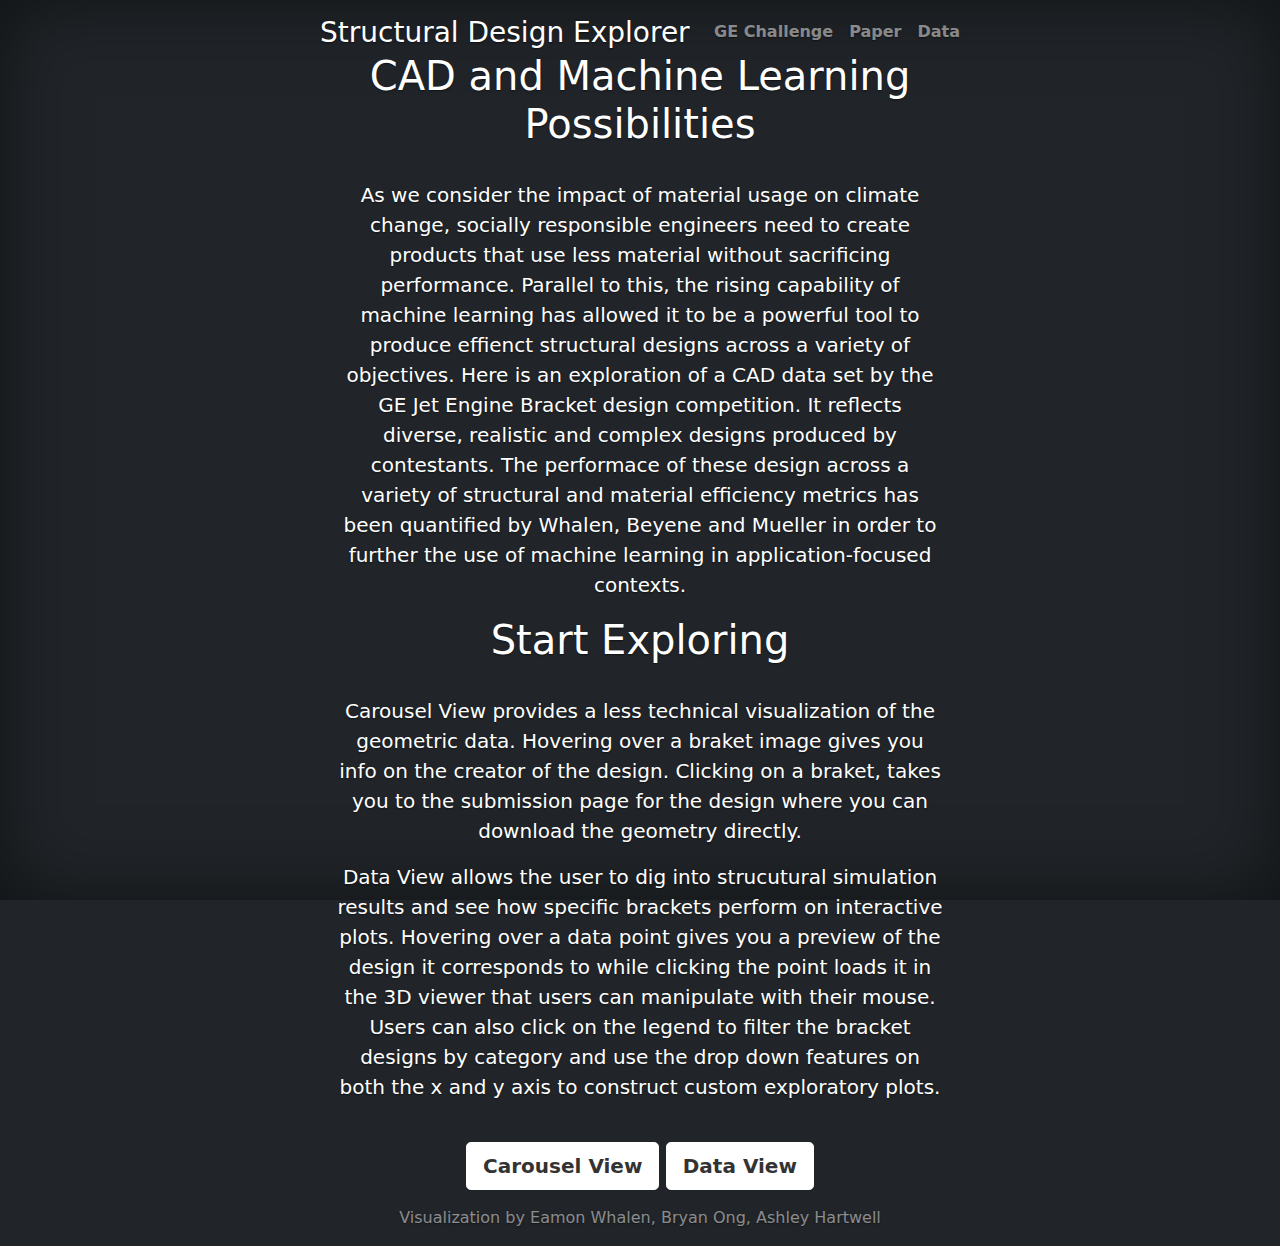
<file: index.html>
<!doctype html>
<html lang="en" class="h-100">
  <head>
    <meta charset="utf-8">
    <meta name="viewport" content="width=device-width, initial-scale=1">
    <meta name="description" content="">
    <meta name="author" content="Mark Otto, Jacob Thornton, and Bootstrap contributors">
    <meta name="generator" content="Hugo 0.82.0">
    <title>Structural Design Exploration</title>

    <link rel="canonical" href="https://getbootstrap.com/docs/5.0/examples/cover/">

    

    <!-- Bootstrap core CSS -->
<link href="bootstrap.min.css" rel="stylesheet">

    <style>
      .bd-placeholder-img {
        font-size: 1.125rem;
        text-anchor: middle;
        -webkit-user-select: none;
        -moz-user-select: none;
        user-select: none;
      }

      @media (min-width: 768px) {
        .bd-placeholder-img-lg {
          font-size: 3.5rem;
        }
      }
    </style>

    
    <!-- Custom styles for this template -->
    <link href="cover.css" rel="stylesheet">
  </head>
  <body class="d-flex h-100 text-center text-white bg-dark">
    
<div class="cover-container d-flex w-100 h-100 p-3 mx-auto flex-column">
  <header class="mb-auto">
    <div>
      <h3 class="float-md-start mb-0">Structural Design Explorer</h3>
      <nav class="nav nav-masthead justify-content-center float-md-end">
        <a class="nav-link" href="https://grabcad.com/challenges/ge-jet-engine-bracket-challenge">GE Challenge</a>
        <a class="nav-link" href="https://arxiv.org/abs/2105.03534">Paper</a>
        <a class="nav-link" href="https://dataverse.harvard.edu/dataset.xhtml?persistentId=doi:10.7910/DVN/XFUWJG">Data</a>
      </nav>
    </div>
  </header>

  <main class="px-3">
    <h1>CAD and Machine Learning Possibilities</h1>
    <br>
    <p class="lead"> As we consider the impact of material usage on climate change, 
      socially responsible engineers need to create products that use less material without sacrificing performance. 
      Parallel to this, the rising capability of machine learning has allowed it to be a powerful tool to produce 
      effienct structural designs across a variety of objectives. Here is an exploration of a CAD data set by the 
      GE Jet Engine Bracket design competition. It reflects diverse, realistic and complex designs produced by contestants. 
      The performace of these design across a variety of structural and material efficiency metrics has been quantified by 
      Whalen, Beyene and Mueller in order to further the use of machine learning in application-focused contexts. 
    </p>

    <h1>Start Exploring</h1>
    <br>
    <p class="lead">
      <b>Carousel View</b> provides a less technical visualization of the geometric data. Hovering over a braket image gives you 
      info on the creator of the design. Clicking on a braket, takes you to the submission page for the design where you can 
      download the geometry directly.       
    </p>

    <p class="lead">
      <b>Data View</b> allows the user to dig into strucutural simulation results and see how specific brackets perform on interactive plots.
      Hovering over a data point gives you a preview of the design it corresponds to while clicking the point loads it in the 3D viewer that
      users can manipulate with their mouse. Users can also click on the legend to filter the bracket designs by category and use the drop down
      features on both the x and y axis to construct custom exploratory plots.
    </p>

    <br>
    <p class="lead">
      <a href="./carouselview.html" class="btn btn-lg btn-secondary fw-bold border-white bg-white">Carousel View</a>
      <a href="./dataview.html" class="btn btn-lg btn-secondary fw-bold border-white bg-white">Data View</a>
    </p>

  </main>

  <footer class="mt-auto text-white-50">
    <p>Visualization by Eamon Whalen, Bryan Ong, Ashley Hartwell</p>
  </footer>
</div>


    
  </body>
</html>
</file>
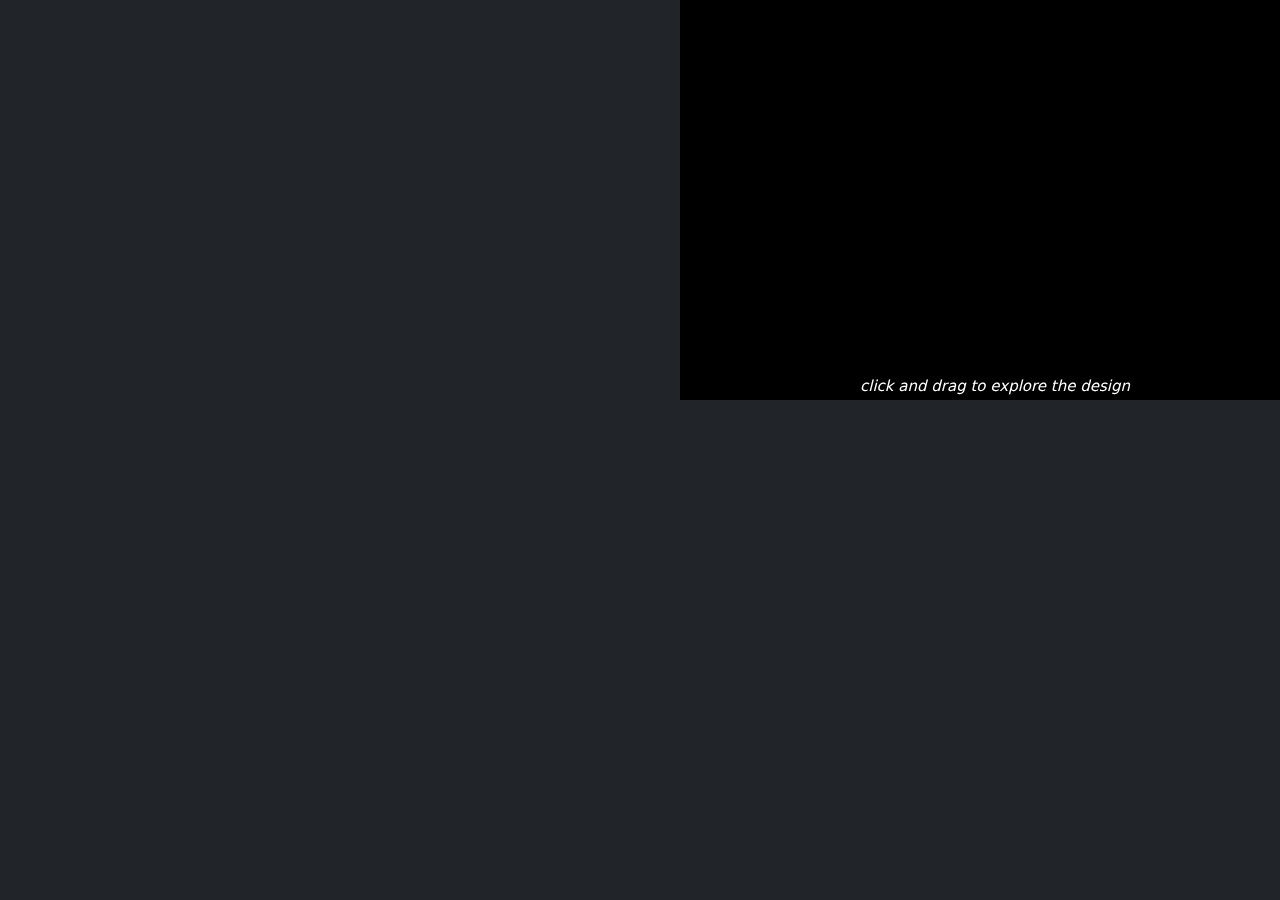
<file: dataview.html>
<!DOCTYPE html>
<html>
  <head>
    <title>Bracket Data Display</title>
    <meta charset=UTF-8 />
    <link href="bootstrap.min.css" rel="stylesheet">
    <link rel="stylesheet" type="text/css" href="style.css" />
  </head>
  <body>
    
    <!-- create the scatter plot -->
    <div id="scatterplot"></div>
    <script src="https://d3js.org/d3.v5.js"></script>
    <script src = "scatterPlot.js" type="module"></script>

    <!-- create the 3D viewer  -->
    <script src = "3dwindow.js" type="module"></script>
    <canvas id="threejsCanvas" width=600 height=400></canvas>
    <div id="modelInstructions">click and drag to explore the design</div>

  </body>
</html>
</file>
<file: cover.css>
/*
 * Globals
 */


/* Custom default button */
.btn-secondary,
.btn-secondary:hover,
.btn-secondary:focus {
  color: #333;
  text-shadow: none; /* Prevent inheritance from `body` */
}


/*
 * Base structure
 */

body {
  text-shadow: 0 .05rem .1rem rgba(0, 0, 0, .5);
  box-shadow: inset 0 0 5rem rgba(0, 0, 0, .5);
  
}

.cover-container {
  max-width: 42em;
}


/*
 * Header
 */

.nav-masthead .nav-link {
  padding: .25rem 0;
  font-weight: 700;
  color: rgba(255, 255, 255, .5);
  background-color: transparent;
  border-bottom: .25rem solid transparent;
}

.nav-masthead .nav-link:hover,
.nav-masthead .nav-link:focus {
  border-bottom-color: rgba(255, 255, 255, .25);
}

.nav-masthead .nav-link + .nav-link {
  margin-left: 1rem;
}

.nav-masthead .active {
  color: #fff;
  border-bottom-color: #fff;
}
</file>
<file: style.css>
/*define global variables here*/
/*:root {

} */

.item img {
    width: 100%;
    /* background-color: #212529 */
}
.carousel-indicators li {
    background-color: white !important;
    opacity: .5;
		border: transparent !important;

}

.carousel-control {
  width: 5% !important;
}

.carousel-indicators .active {
    background-color: purple !important;
		border: !important;
}

.container {
  background-color: #212529
}

.bracketVIS{
  background-color: #212529
}

div.tooltip {
  position: absolute;
  text-align: center;
  width: auto;
  height: auto;
  padding: 2px;
  font: 12px sans-serif;
  /* background: lightsteelblue; */
  border: 0px;
  border-radius: 8px;
  pointer-events: none;
	background: white;
  z-index:10000;
}

/*scatter plot*/
#scatterplot{
	position: fixed;
	bottom: 0;
}
.axisTitle{
	font-size: 20px;
  font-family: var(--bs-font-sans-serif)
	fill: white;
}

.axisColor line{
  stroke: white;
}

.axisColor path{
  stroke: white;
}

.axisColor text{
  fill: white;
}

.tick{
	font-size: 13px;
  font-family: var(--bs-font-sans-serif)
  fill: white;
}
.dot{
	opacity: 0.5;
  cursor: pointer;
	stroke: gray;
	stroke-width: 1px;
}
.dot-selected{
  opacity: 1;
  cursor: pointer;
  stroke: white;
  stroke-width: 3px;
}
.imgTooltip{
  width: 150px;
  /*outline: 6px solid black;*/
}
.legendTitle{
  position: absolute;
  font-size: 20px;
  fill: white;
  font-family: var(--bs-font-sans-serif)
}

.legendLabel{
  font-size: 13px;
  font-family: var(--bs-font-sans-serif)
}
.dropDownFilter{
  color: white;
  font-size: 20px;
  border: 0px;
  outline: 0px;
  background-color: #212529;
  width: 250px;
  position: absolute;
}
.dropDownFilter-selected {
  background-color: red;
}
#modelInstructions {
  color: white;
  font-style: italic;
  position: absolute;
  top: 375px;
  right: 150px;
  width: 100%;
  text-align: right;
  z-index: 100;
  display:block;
  font-size: 15px;
  font-family: var(--bs-font-sans-serif)
}


/*3d canvas*/
#threejsCanvas{
	/*border: 1px solid #000000;*/
	position: fixed;
	top: 0;
	right: 0;
  background-color: #212529
  z-index:0;
}

/*Main Page*/

/* Custom default button */
.btn-secondary,
.btn-secondary:hover,
.btn-secondary:focus {
  color: #333;
  text-shadow: none; /* Prevent inheritance from `body` */
}


/*
 * Base structure
 */

body {
  text-shadow: 0 .05rem .1rem rgba(0, 0, 0, .5);
  box-shadow: inset 0 0 5rem rgba(0, 0, 0, .5);
  background-color: #212529
}

.cover-container {
  max-width: 42em;
}


/*
 * Header
 */

.nav-masthead .nav-link {
  padding: .25rem 0;
  font-weight: 700;
  color: rgba(255, 255, 255, .5);
  background-color: transparent;
  border-bottom: .25rem solid transparent;
}

.nav-masthead .nav-link:hover,
.nav-masthead .nav-link:focus {
  border-bottom-color: rgba(255, 255, 255, .25);
}

.nav-masthead .nav-link + .nav-link {
  margin-left: 1rem;
}

.nav-masthead .active {
  color: #fff;
  border-bottom-color: #fff;
}

/* carousel styling */

.col-sm-3 .text {
  visibility: hidden;
}

.col-sm-3 img:hover {
  background-color: white;
  opacity: 0.3;
  cursor: pointer;
}

.col-sm-3:hover .text {
  visibility: visible;
  opacity: 1;
  color: white;
  position: absolute;
  top: 50%;
  left: 50%;
  transform: translate(-50%, -50%);
  -ms-transform: translate(-50%, -50%);
  text-align: center;
}
</file>
